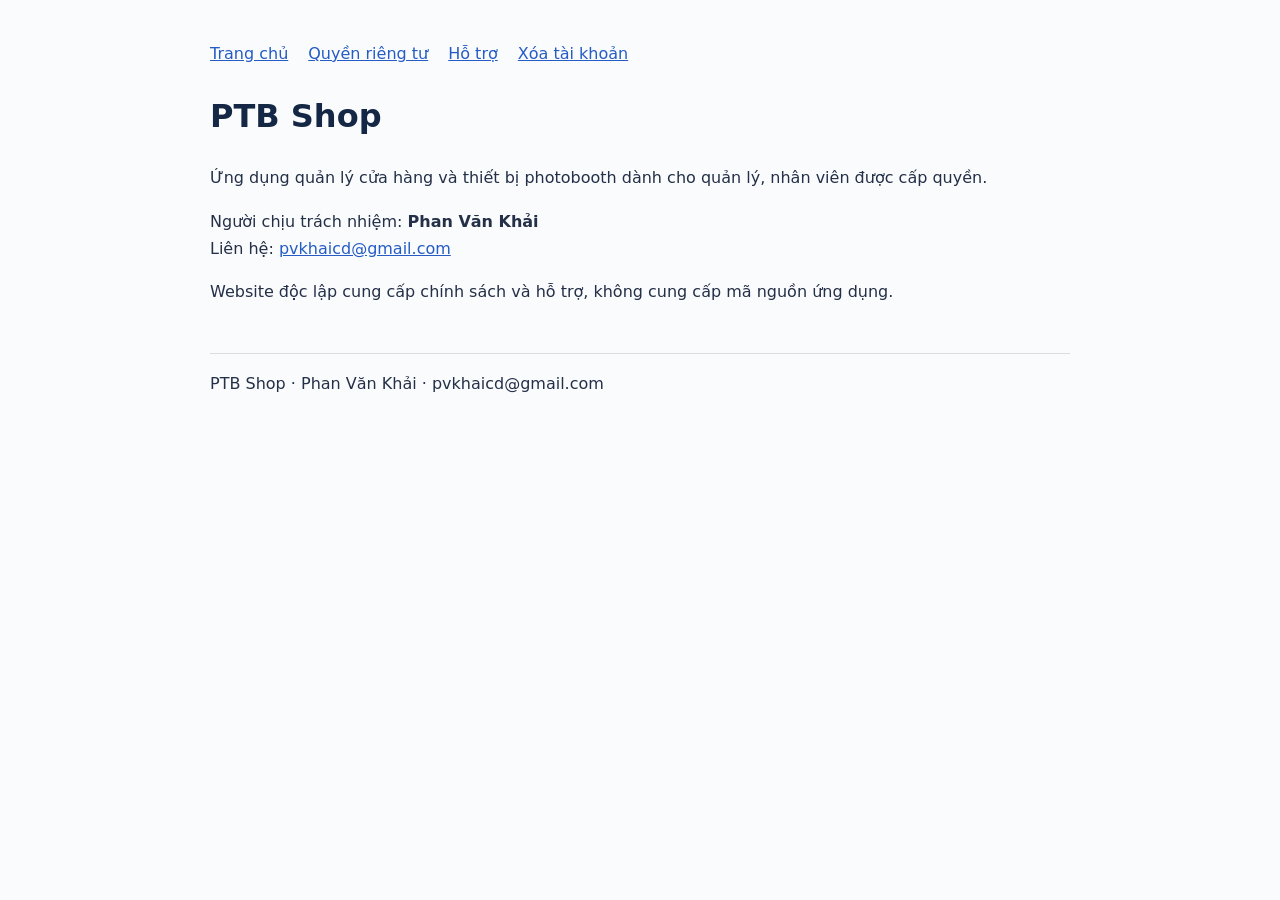
<file: index.html>
<!doctype html><html lang="vi"><head><meta charset="utf-8"><meta name="viewport" content="width=device-width,initial-scale=1"><title>PTB Shop — Chính sách & hỗ trợ</title><link rel="stylesheet" href="style.css"></head><body><nav><a href="./">Trang chủ</a><a href="privacy.html">Quyền riêng tư</a><a href="support.html">Hỗ trợ</a><a href="delete-account.html">Xóa tài khoản</a></nav><h1>PTB Shop</h1><p>Ứng dụng quản lý cửa hàng và thiết bị photobooth dành cho quản lý, nhân viên được cấp quyền.</p><p>Người chịu trách nhiệm: <strong>Phan Văn Khải</strong><br>Liên hệ: <a href="mailto:pvkhaicd@gmail.com">pvkhaicd@gmail.com</a></p><p>Website độc lập cung cấp chính sách và hỗ trợ, không cung cấp mã nguồn ứng dụng.</p><footer>PTB Shop · Phan Văn Khải · pvkhaicd@gmail.com</footer></body></html>
</file>
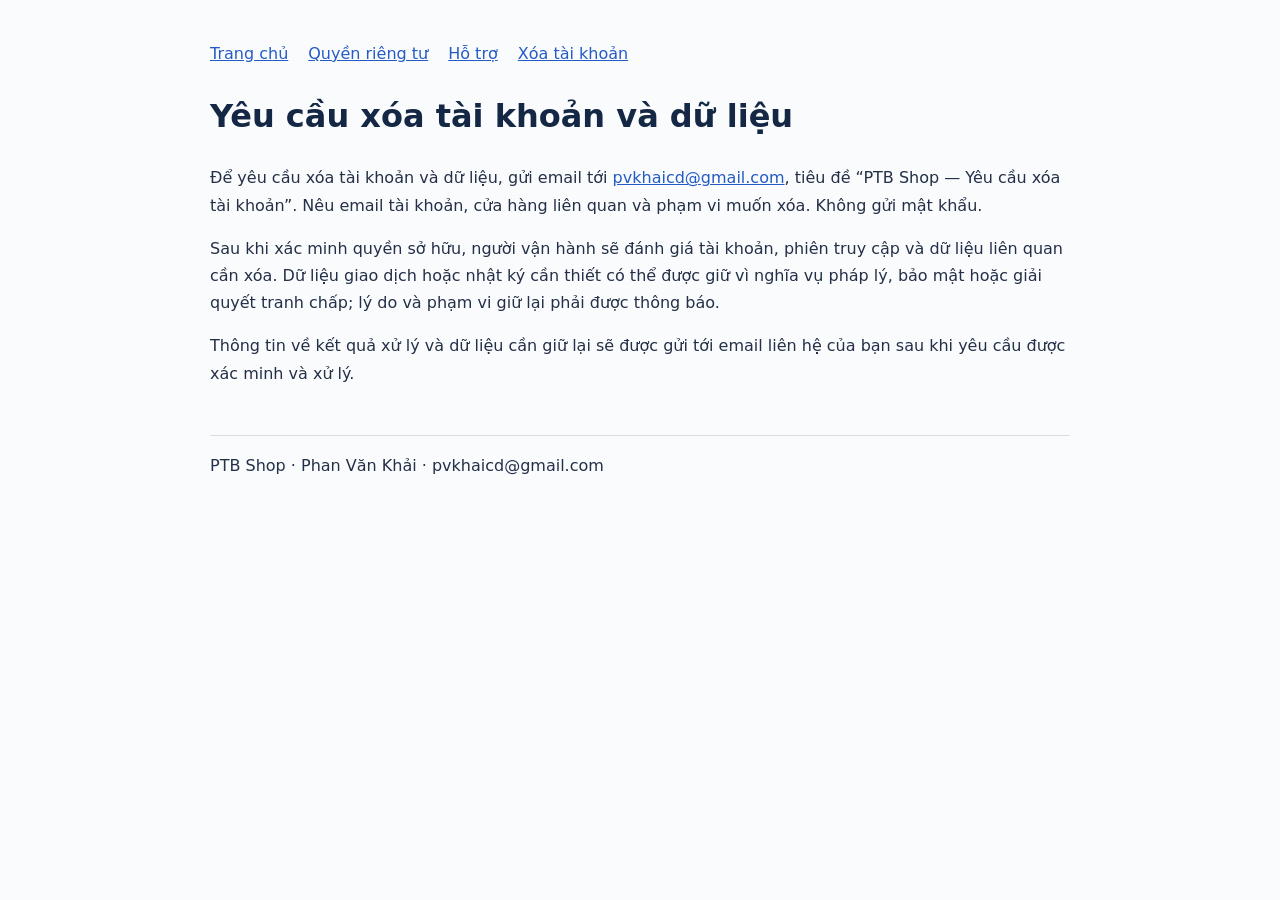
<file: delete-account.html>
<!doctype html><html lang="vi"><head><meta charset="utf-8"><meta name="viewport" content="width=device-width,initial-scale=1"><title>Yêu cầu xóa tài khoản — PTB Shop</title><link rel="stylesheet" href="style.css"></head><body><nav><a href="./">Trang chủ</a><a href="privacy.html">Quyền riêng tư</a><a href="support.html">Hỗ trợ</a><a href="delete-account.html">Xóa tài khoản</a></nav><h1>Yêu cầu xóa tài khoản và dữ liệu</h1><p>Để yêu cầu xóa tài khoản và dữ liệu, gửi email tới <a href="mailto:pvkhaicd@gmail.com?subject=PTB%20Shop%20-%20Yeu%20cau%20xoa%20tai%20khoan">pvkhaicd@gmail.com</a>, tiêu đề “PTB Shop — Yêu cầu xóa tài khoản”. Nêu email tài khoản, cửa hàng liên quan và phạm vi muốn xóa. Không gửi mật khẩu.</p><p>Sau khi xác minh quyền sở hữu, người vận hành sẽ đánh giá tài khoản, phiên truy cập và dữ liệu liên quan cần xóa. Dữ liệu giao dịch hoặc nhật ký cần thiết có thể được giữ vì nghĩa vụ pháp lý, bảo mật hoặc giải quyết tranh chấp; lý do và phạm vi giữ lại phải được thông báo.</p><p>Thông tin về kết quả xử lý và dữ liệu cần giữ lại sẽ được gửi tới email liên hệ của bạn sau khi yêu cầu được xác minh và xử lý.</p><footer>PTB Shop · Phan Văn Khải · pvkhaicd@gmail.com</footer></body></html>
</file>
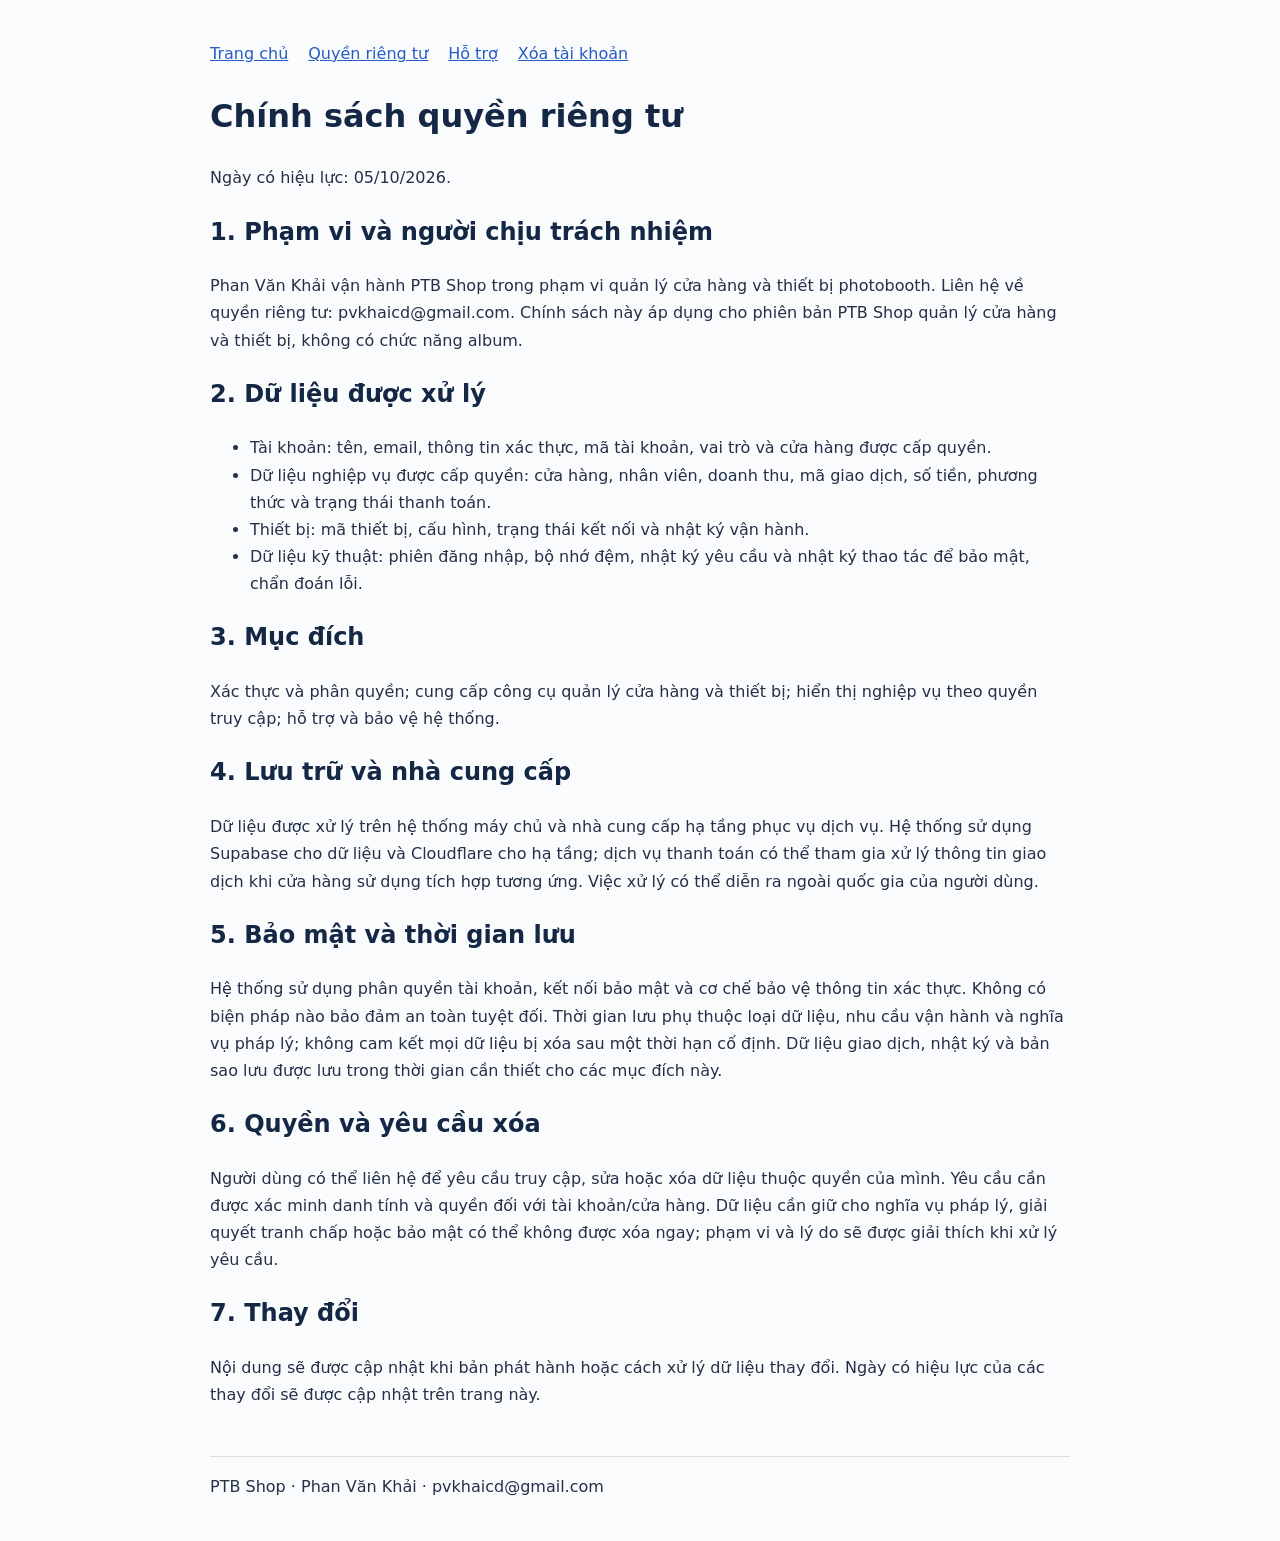
<file: privacy.html>
<!doctype html><html lang="vi"><head><meta charset="utf-8"><meta name="viewport" content="width=device-width,initial-scale=1"><title>Chính sách quyền riêng tư — PTB Shop</title><link rel="stylesheet" href="style.css"></head><body><nav><a href="./">Trang chủ</a><a href="privacy.html">Quyền riêng tư</a><a href="support.html">Hỗ trợ</a><a href="delete-account.html">Xóa tài khoản</a></nav><h1>Chính sách quyền riêng tư</h1><p>Ngày có hiệu lực: 05/10/2026.</p><h2>1. Phạm vi và người chịu trách nhiệm</h2><p>Phan Văn Khải vận hành PTB Shop trong phạm vi quản lý cửa hàng và thiết bị photobooth. Liên hệ về quyền riêng tư: pvkhaicd@gmail.com. Chính sách này áp dụng cho phiên bản PTB Shop quản lý cửa hàng và thiết bị, không có chức năng album.</p><h2>2. Dữ liệu được xử lý</h2><ul><li>Tài khoản: tên, email, thông tin xác thực, mã tài khoản, vai trò và cửa hàng được cấp quyền.</li><li>Dữ liệu nghiệp vụ được cấp quyền: cửa hàng, nhân viên, doanh thu, mã giao dịch, số tiền, phương thức và trạng thái thanh toán.</li><li>Thiết bị: mã thiết bị, cấu hình, trạng thái kết nối và nhật ký vận hành.</li><li>Dữ liệu kỹ thuật: phiên đăng nhập, bộ nhớ đệm, nhật ký yêu cầu và nhật ký thao tác để bảo mật, chẩn đoán lỗi.</li></ul><h2>3. Mục đích</h2><p>Xác thực và phân quyền; cung cấp công cụ quản lý cửa hàng và thiết bị; hiển thị nghiệp vụ theo quyền truy cập; hỗ trợ và bảo vệ hệ thống.</p><h2>4. Lưu trữ và nhà cung cấp</h2><p>Dữ liệu được xử lý trên hệ thống máy chủ và nhà cung cấp hạ tầng phục vụ dịch vụ. Hệ thống sử dụng Supabase cho dữ liệu và Cloudflare cho hạ tầng; dịch vụ thanh toán có thể tham gia xử lý thông tin giao dịch khi cửa hàng sử dụng tích hợp tương ứng. Việc xử lý có thể diễn ra ngoài quốc gia của người dùng.</p><h2>5. Bảo mật và thời gian lưu</h2><p>Hệ thống sử dụng phân quyền tài khoản, kết nối bảo mật và cơ chế bảo vệ thông tin xác thực. Không có biện pháp nào bảo đảm an toàn tuyệt đối. Thời gian lưu phụ thuộc loại dữ liệu, nhu cầu vận hành và nghĩa vụ pháp lý; không cam kết mọi dữ liệu bị xóa sau một thời hạn cố định. Dữ liệu giao dịch, nhật ký và bản sao lưu được lưu trong thời gian cần thiết cho các mục đích này.</p><h2>6. Quyền và yêu cầu xóa</h2><p>Người dùng có thể liên hệ để yêu cầu truy cập, sửa hoặc xóa dữ liệu thuộc quyền của mình. Yêu cầu cần được xác minh danh tính và quyền đối với tài khoản/cửa hàng. Dữ liệu cần giữ cho nghĩa vụ pháp lý, giải quyết tranh chấp hoặc bảo mật có thể không được xóa ngay; phạm vi và lý do sẽ được giải thích khi xử lý yêu cầu.</p><h2>7. Thay đổi</h2><p>Nội dung sẽ được cập nhật khi bản phát hành hoặc cách xử lý dữ liệu thay đổi. Ngày có hiệu lực của các thay đổi sẽ được cập nhật trên trang này.</p><footer>PTB Shop · Phan Văn Khải · pvkhaicd@gmail.com</footer></body></html>
</file>
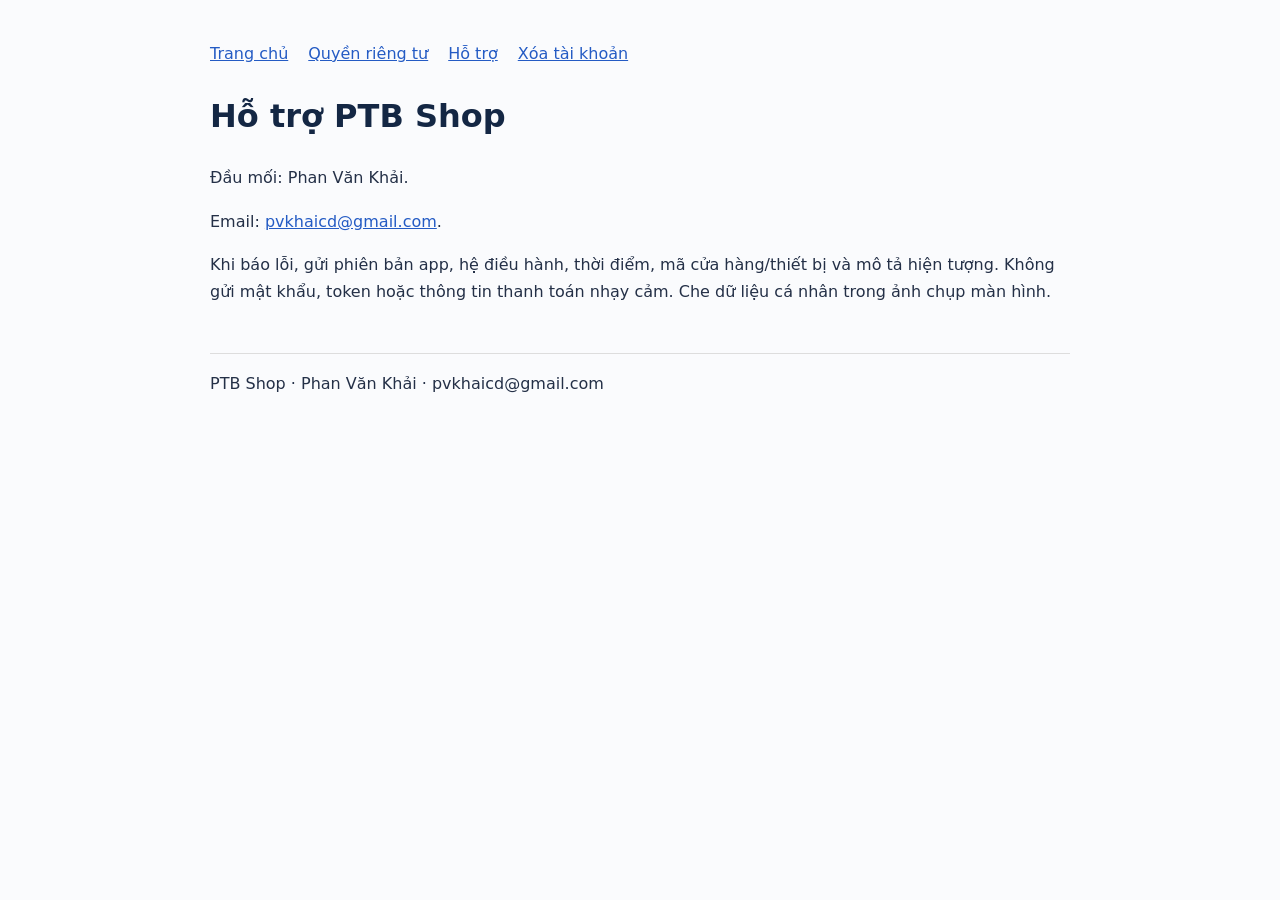
<file: support.html>
<!doctype html><html lang="vi"><head><meta charset="utf-8"><meta name="viewport" content="width=device-width,initial-scale=1"><title>Hỗ trợ — PTB Shop</title><link rel="stylesheet" href="style.css"></head><body><nav><a href="./">Trang chủ</a><a href="privacy.html">Quyền riêng tư</a><a href="support.html">Hỗ trợ</a><a href="delete-account.html">Xóa tài khoản</a></nav><h1>Hỗ trợ PTB Shop</h1><p>Đầu mối: Phan Văn Khải.</p><p>Email: <a href="mailto:pvkhaicd@gmail.com">pvkhaicd@gmail.com</a>.</p><p>Khi báo lỗi, gửi phiên bản app, hệ điều hành, thời điểm, mã cửa hàng/thiết bị và mô tả hiện tượng. Không gửi mật khẩu, token hoặc thông tin thanh toán nhạy cảm. Che dữ liệu cá nhân trong ảnh chụp màn hình.</p><footer>PTB Shop · Phan Văn Khải · pvkhaicd@gmail.com</footer></body></html>
</file>
<file: style.css>
body{font:16px/1.7 system-ui,sans-serif;max-width:860px;margin:40px auto;padding:0 24px;color:#243047;background:#fafbfd}a{color:#245bc4}nav{display:flex;gap:20px;flex-wrap:wrap}h1,h2{color:#142744}footer{margin-top:48px;border-top:1px solid #ddd;padding-top:16px}
</file>
